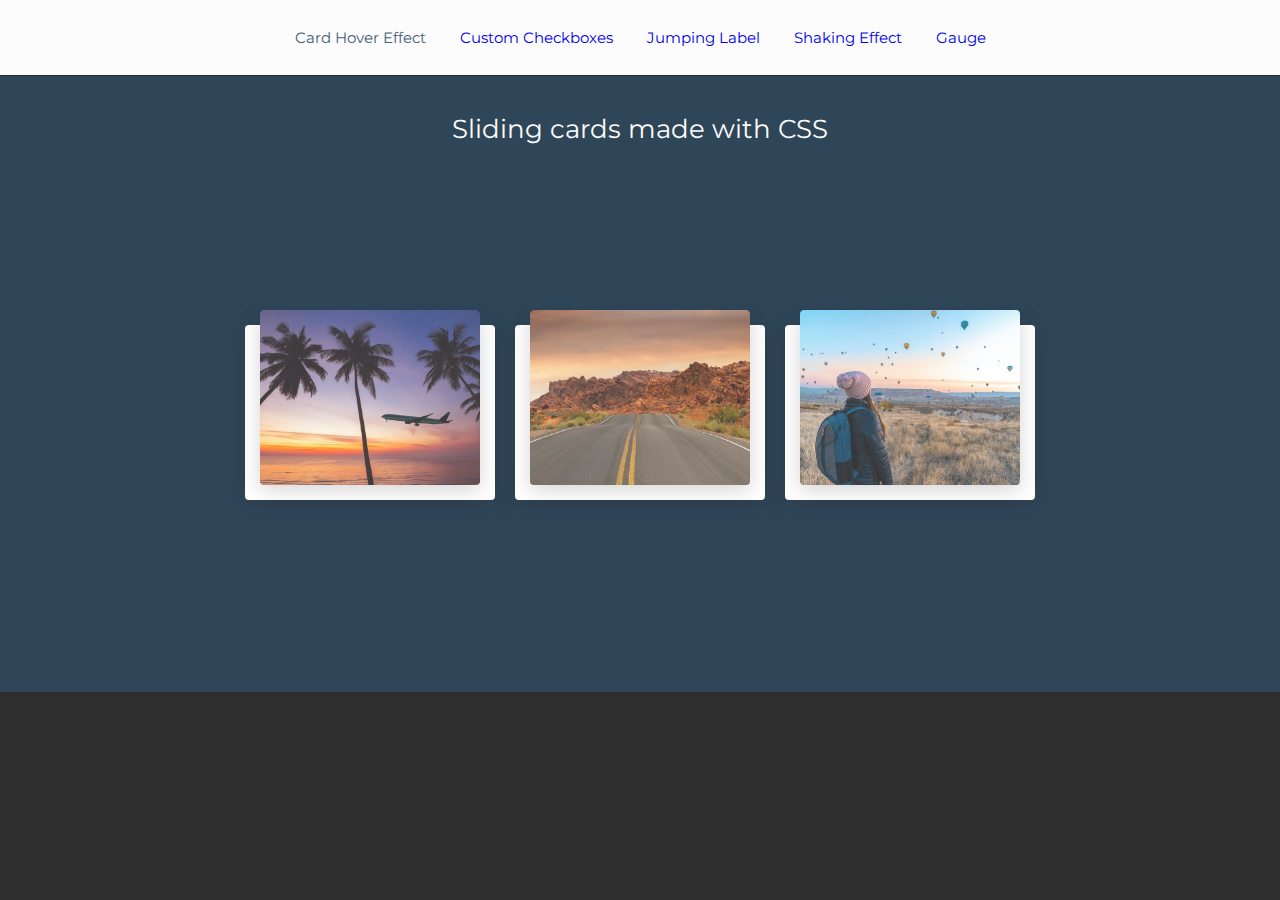
<file: index.html>
<!DOCTYPE html>
<html>
<head>
	<meta charset="utf-8">
    <meta name="viewport" content="width=device-width, initial-scale=1">
	<title>Home / Kickass Website</title>
	<link rel="stylesheet" href="http://fonts.googleapis.com/css?family=Montserrat:400,700">
	<link rel="stylesheet" href="css/reset.css">
	<link rel="stylesheet" href="css/style.css">
</head>
<body class="page1">
	<header class="site-header">
        <nav>
            <ul>
                <li><a href="index.html" class="active">Card Hover Effect</a></li>
                <li><a href="page2.html">Custom Checkboxes</a></li>
                <li><a href="page3.html">Jumping Label</a></li>
                <li><a href="page4.html">Shaking Effect</a></li>
                <li><a href="page5.html">Gauge</a></li>
            </ul>
        </nav>
	</header>

	<main>		
        <div class="container">
            <h1>Sliding cards made with CSS</h1>
            <article>
                <div class="card">
                    <div class="imgbx">
                        <img src="img/travel1.jpg">
                    </div>
                    <div class="content">
                        <h2>Card One</h2>
                        <p>Lorem ipsum dolor sit amet, consectetur adipiscing elit, sed do eiusmod tempor incididunt ut labore et dolore magna aliqua. Utenim ad minim veniam, quis nostrud exercitation ullamco laboris nisi ut aliquip ex ea commodo consequat.</p>
                    </div>
                </div>
                
                <div class="card">
                    <div class="imgbx">
                        <img src="img/travel2.jpeg">
                    </div>
                    <div class="content">
                        <h2>Card Two</h2>
                        <p>Lorem ipsum dolor sit amet, consectetur adipiscing elit, sed do eiusmod tempor incididunt ut labore et dolore magna aliqua. Ut enim ad minim veniam, quis nostrud exercitation ullamco laboris nisi ut aliquip ex ea commodo consequat.</p>
                    </div>
                </div>
                
                <div class="card">
                    <div class="imgbx">
                        <img src="img/travel3.jpeg">
                    </div>
                    <div class="content">
                        <h2>Card Three</h2>
                        <p>Lorem ipsum dolor sit amet, consectetur adipiscing elit, sed do eiusmod tempor incididunt ut labore et dolore magna aliqua. Ut enim ad minim veniam, quis nostrud exercitation ullamco laboris nisi ut aliquip ex ea commodo consequat.</p>
                    </div>
                </div>
            </article>
        </div>
	</main>

	<aside>
    </aside>

	<footer>
        <script> </script>
	</footer>

</body>
</html>
</file>
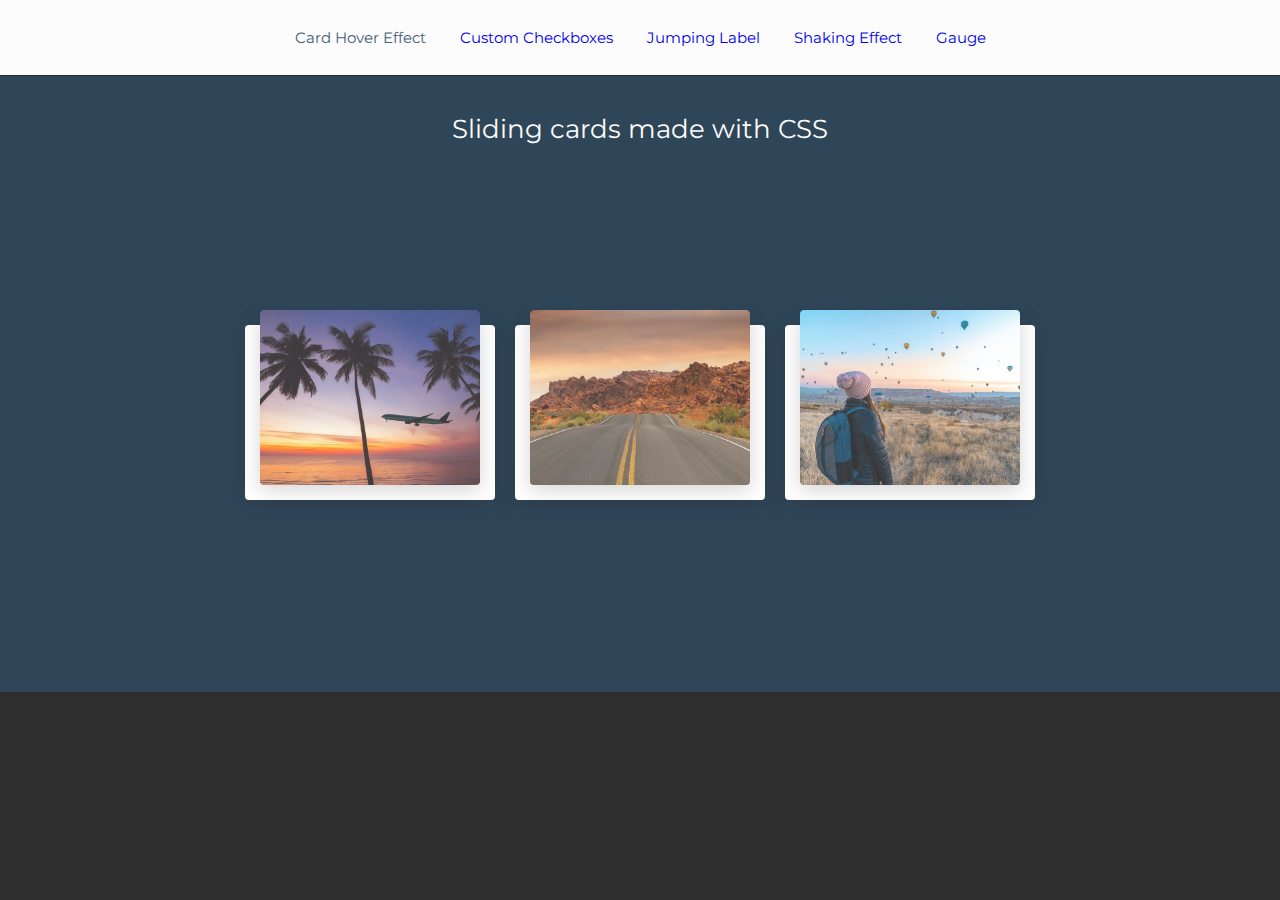
<file: page1.html>
<!DOCTYPE html>
<html>
<head>
	<meta charset="utf-8">
    <meta name="viewport" content="width=device-width, initial-scale=1">
	<title>Home / Kickass Website</title>
	<link rel="stylesheet" href="http://fonts.googleapis.com/css?family=Montserrat:400,700">
	<link rel="stylesheet" href="css/reset.css">
	<link rel="stylesheet" href="css/style.css">
</head>
<body class="page1">
	<header class="site-header">
        <nav>
            <ul>
                <li><a href="page1.html" class="active">Card Hover Effect</a></li>
                <li><a href="page2.html">Custom Checkboxes</a></li>
                <li><a href="page3.html">Jumping Label</a></li>
                <li><a href="page4.html">Shaking Effect</a></li>
                <li><a href="page5.html">Gauge</a></li>
            </ul>
        </nav>
	</header>

	<main>		
        <div class="container">
            <h1>Sliding cards made with CSS</h1>
            <article>
                <div class="card">
                    <div class="imgbx">
                        <img src="img/travel1.jpg">
                    </div>
                    <div class="content">
                        <h2>Card One</h2>
                        <p>Lorem ipsum dolor sit amet, consectetur adipiscing elit, sed do eiusmod tempor incididunt ut labore et dolore magna aliqua. Utenim ad minim veniam, quis nostrud exercitation ullamco laboris nisi ut aliquip ex ea commodo consequat.</p>
                    </div>
                </div>
                
                <div class="card">
                    <div class="imgbx">
                        <img src="img/travel2.jpeg">
                    </div>
                    <div class="content">
                        <h2>Card Two</h2>
                        <p>Lorem ipsum dolor sit amet, consectetur adipiscing elit, sed do eiusmod tempor incididunt ut labore et dolore magna aliqua. Ut enim ad minim veniam, quis nostrud exercitation ullamco laboris nisi ut aliquip ex ea commodo consequat.</p>
                    </div>
                </div>
                
                <div class="card">
                    <div class="imgbx">
                        <img src="img/travel3.jpeg">
                    </div>
                    <div class="content">
                        <h2>Card Three</h2>
                        <p>Lorem ipsum dolor sit amet, consectetur adipiscing elit, sed do eiusmod tempor incididunt ut labore et dolore magna aliqua. Ut enim ad minim veniam, quis nostrud exercitation ullamco laboris nisi ut aliquip ex ea commodo consequat.</p>
                    </div>
                </div>
            </article>
        </div>
	</main>

	<aside>
    </aside>

	<footer>
        <script> </script>
	</footer>

</body>
</html>
</file>
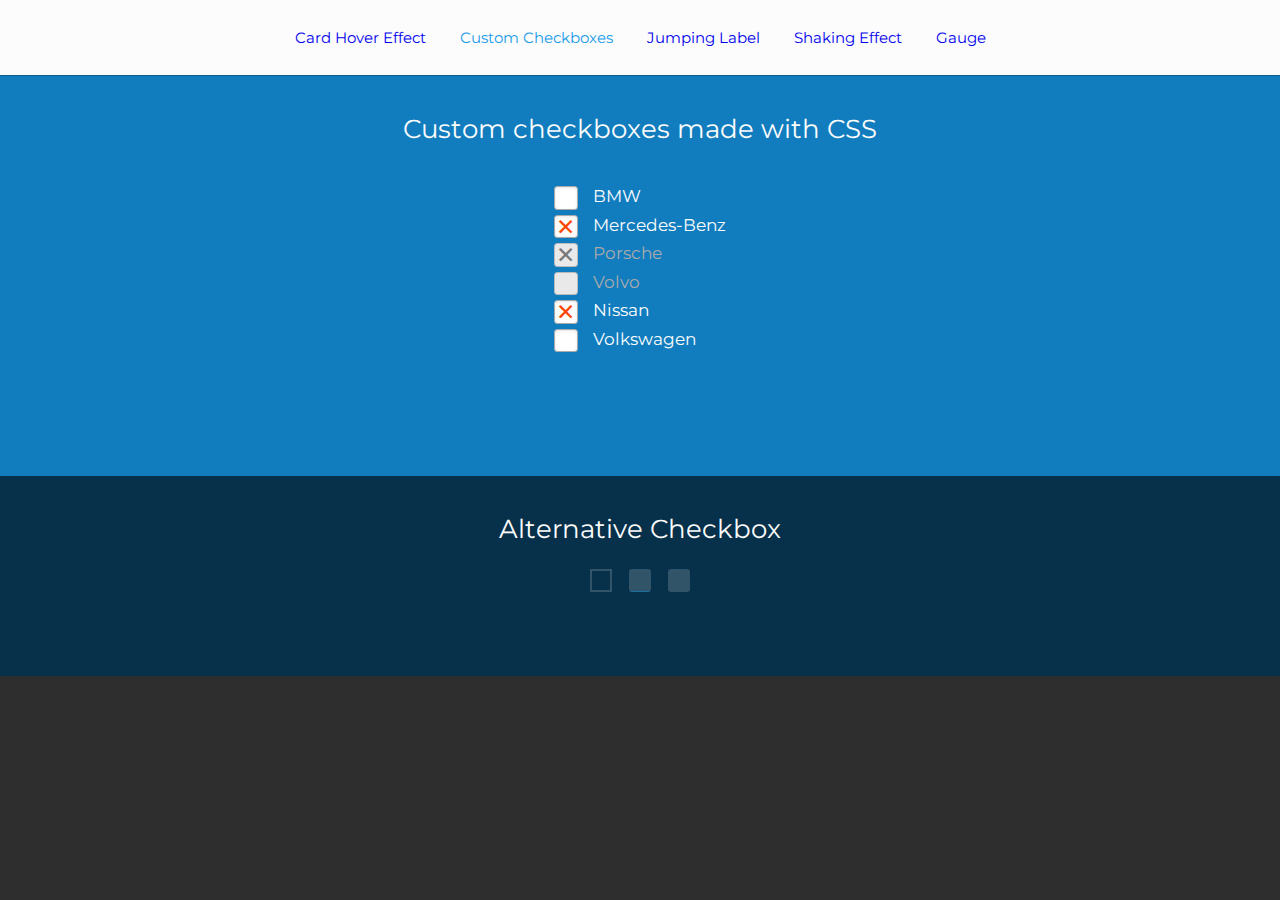
<file: page2.html>
<!DOCTYPE html>
<html>
<head>
	<meta charset="utf-8">
    <meta name="viewport" content="width=device-width, initial-scale=1">
	<title>Home / Kickass Website</title>
	<link rel="stylesheet" href="http://fonts.googleapis.com/css?family=Montserrat:400,700">
	<link rel="stylesheet" href="css/reset.css">
	<link rel="stylesheet" href="css/style.css">
</head>
<body class="page2">
	<header class="site-header">
        <nav>
            <ul>
                <li><a href="index.html">Card Hover Effect</a></li>
                <li><a href="page2.html" class="active">Custom Checkboxes</a></li>
                <li><a href="page3.html">Jumping Label</a></li>
                <li><a href="page4.html">Shaking Effect</a></li>
                <li><a href="page5.html">Gauge</a></li>
            </ul>
        </nav>
	</header>

	<main>
        <div class="container">
            <article>
                <h1>Custom checkboxes made with CSS</h1>
                <form action="#">
                    <p>
                        <input type="checkbox" id="test1" />
                        <label for="test1">BMW</label>
                    </p>
                    <p>
                        <input type="checkbox" id="test2" checked="checked" />
                        <label for="test2">Mercedes-Benz</label>
                    </p>
                    <p>
                        <input type="checkbox" id="test3" checked="checked" disabled="disabled" />
                        <label for="test3">Porsche</label>
                    </p>
                    <p>
                    <input type="checkbox" id="test4" disabled="disabled" />
                    <label for="test4">Volvo</label>
                    </p>
                    <p>
                        <input type="checkbox" id="test5" checked="checked"/>
                        <label for="test5">Nissan</label>
                    </p>
                    <p>
                    <input type="checkbox" id="test6" />
                    <label for="test6">Volkswagen</label>
                    </p>
                </form>
            </article>
        </div>
	</main>

	<aside>
        <h1>Alternative Checkbox</h1>
        <div class="cboxes">
            <label >
                <input type="checkbox">
                <span class="checkbox-wrapper3">
                    <span class="checkbox3">
                    </span>
                </span>
            </label>
            <label >
                <input type="checkbox">
                <span class="checkbox-wrapper">
                    <span class="checkbox1">✕
                    </span>
                </span>
            </label>
            <label>                
                <input type="checkbox">
                <span class="checkbox-wrapper">
                    <span class="checkbox2">✕
                    </span>
                </span>
            </label>
        </div>
    </aside>

	<footer>
        <script> </script>
	</footer>

</body>
</html>
</file>
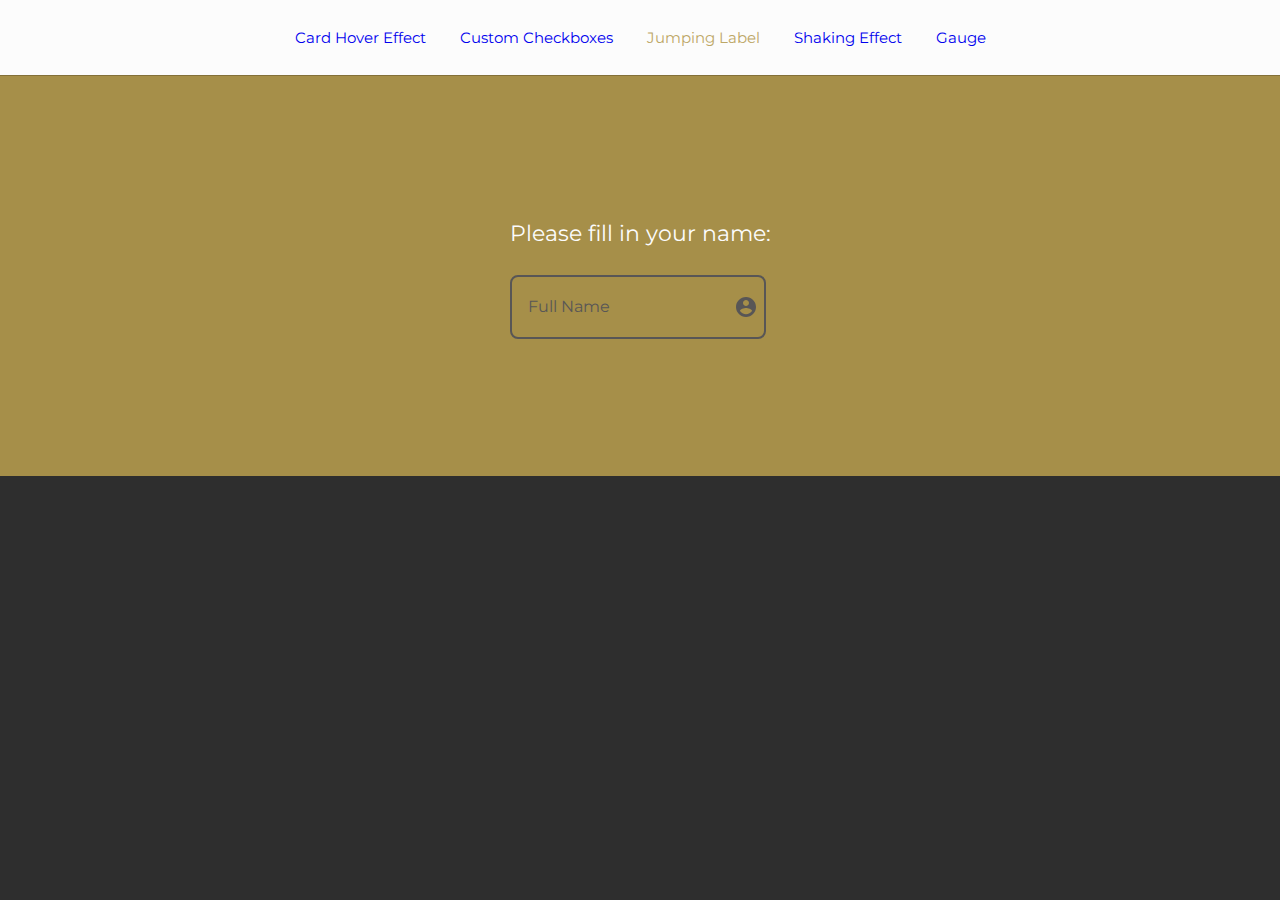
<file: page3.html>
<!DOCTYPE html>
<html>
<head>
	<meta charset="utf-8">
    <meta name="viewport" content="width=device-width, initial-scale=1">
	<title>Home / Kickass Website</title>
	<link rel="stylesheet" href="http://fonts.googleapis.com/css?family=Montserrat:400,700">
	<link rel="stylesheet" href="css/reset.css">
	<link rel="stylesheet" href="css/style.css">
</head>
<body class="page3">
	<header class="site-header">
        <nav>
            <ul>
                <li><a href="index.html">Card Hover Effect</a></li>
                <li><a href="page2.html">Custom Checkboxes</a></li>
                <li><a href="page3.html" class="active">Jumping Label</a></li>
                <li><a href="page4.html">Shaking Effect</a></li>
                <li><a href="page5.html">Gauge</a></li>
            </ul>
        </nav>
	</header>

	<main>
        <div class="container">
            <h2>Please fill in your name:</h2>
            <div class="wrapper">
                <input spellcheck="false">
                <div class="label">
                    Full Name
                </div>
                <span class="icon">
                    <svg class="account_circle" xmlns="http://www.w3.org/2000/svg" height="34" viewBox="0 0 24 24" width="24">
                        <path d="M0 0h24v24H0z" fill="none"/><path d="M12 2C6.48 2 2 6.48 2 12s4.48 10 10 10 10-4.48 10-10S17.52 2 12 2zm0 3c1.66 0 3 1.34 3 3s-1.34 3-3 3-3-1.34-3-3 1.34-3 3-3zm0 14.2c-2.5 0-4.71-1.28-6-3.22.03-1.99 4-3.08 6-3.08 1.99 0 5.97 1.09 6 3.08-1.29 1.94-3.5 3.22-6 3.22z"/>
                    </svg>
                </span>
            </div>
        </div>
	</main>

	<aside>
    </aside>

	<footer>
        <script> </script>
	</footer>

</body>
</html>
</file>
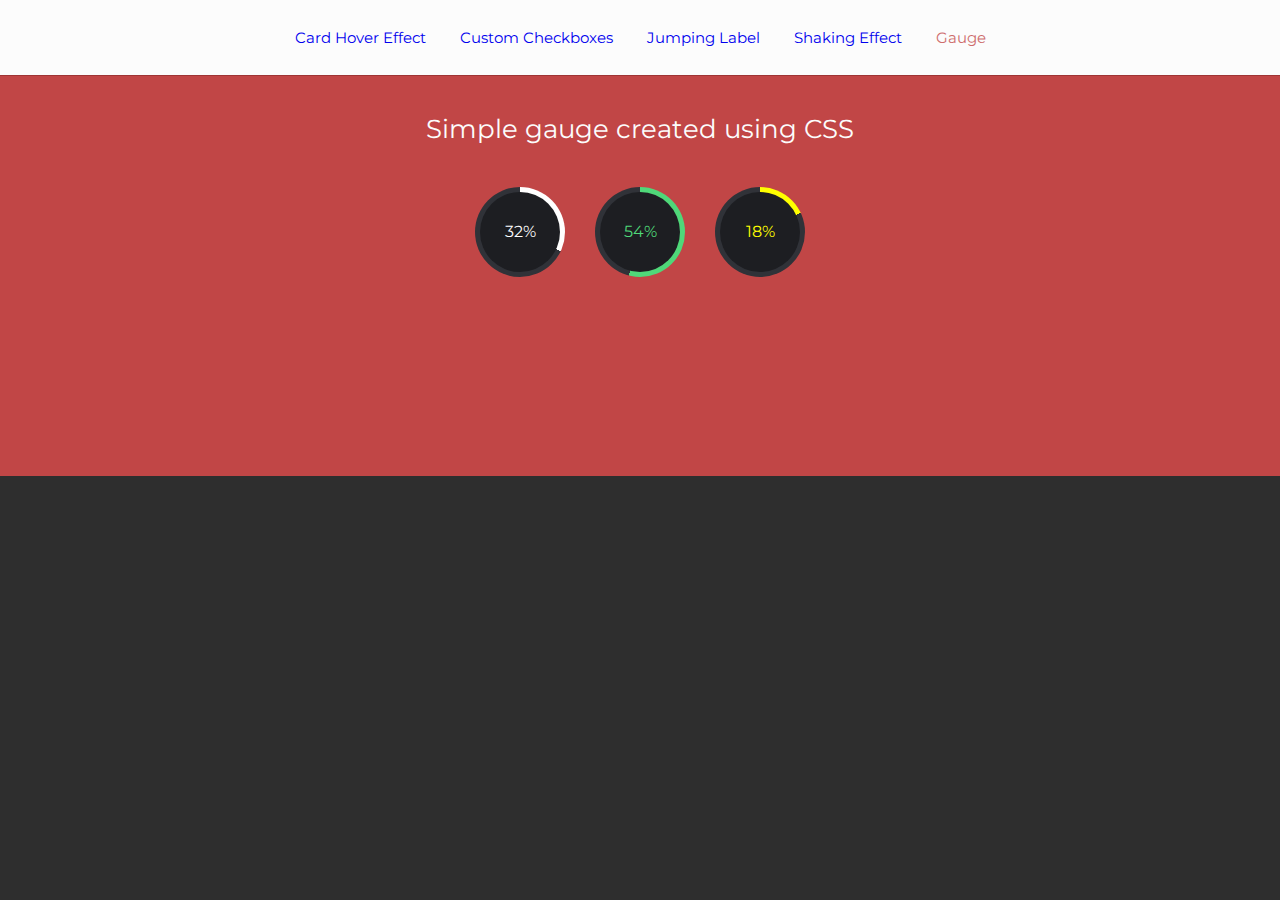
<file: page5.html>
<!DOCTYPE html>
<html>
<head>
	<meta charset="utf-8">
    <meta name="viewport" content="width=device-width, initial-scale=1">
	<title>Home / Kickass Website</title>
	<link rel="stylesheet" href="http://fonts.googleapis.com/css?family=Montserrat:400,700">
	<link rel="stylesheet" href="css/reset.css">
	<link rel="stylesheet" href="css/style.css">
</head>
<body class="page5">
	<header class="site-header">
        <nav>
            <ul>
                <li><a href="index.html">Card Hover Effect</a></li>
                <li><a href="page2.html">Custom Checkboxes</a></li>
                <li><a href="page3.html">Jumping Label</a></li>
                <li><a href="page4.html">Shaking Effect</a></li>
                <li><a href="page5.html" class="active">Gauge</a></li>
            </ul>
        </nav>
	</header>

	<main>
        <div class="container">
            <h1>Simple gauge created using CSS </h1>
            <article>
                <p class="gauge one"><span class="gauge-inner"><small>32%</small></span></p>
                <p class="gauge two"><span class="gauge-inner"><small>54%</small></span></p>
                <p class="gauge three"><span class="gauge-inner"><small>18%</small></span></p>
            </article>
        </div>
	</main>

	<aside>
    </aside>

	<footer>
        <script> </script>
	</footer>

</body>
</html>
</file>
<file: css/style.css>
@charset "UTF-8";
.page1 main {
  background-color: #2F4659;
  border-top: 1px solid #1d2c38;
}

.page2 main {
  background-color: #117DBF;
  border-top: 1px solid #0d5e90;
}

.page3 main {
  background-color: #A68F49;
  border-top: 1px solid #837039;
}

.page4 main {
  background-color: #e06f56;
  border-top: 1px solid #d84a2b;
}

.page5 main {
  background-color: #c14646;
  border-top: 1px solid #9f3535;
}

.site-header {
  background: #fcfcfc;
}
.site-header ul {
  margin: 0;
  padding: 0;
  list-style: none;
}
.site-header ul li {
  display: inline-block;
  color: #4a4a4a;
}
.site-header ul li a {
  text-decoration: none;
  display: inline-block;
  padding: 30px 15px;
  font-size: 95%;
}
.site-header ul li a:hover {
  cursor: pointer;
  color: #c9c9c9;
  transition: .2s ease-in-out;
}

.page1 nav a.active {
  color: #41607a;
}

.page2 nav a.active {
  color: #199bea;
}

.page3 nav a.active {
  color: #bca766;
}

.page4 nav a.active {
  color: #e89481;
}

.page5 nav a.active {
  color: #ce6c6c;
}

.page1 article {
  position: relative;
  display: flex;
  justify-content: center;
  align-items: center;
  flex-wrap: wrap;
  min-height: 520px;
}
.page1 article .card {
  max-width: 300px;
  height: 175px;
  width: 250px;
  background: #fff;
  margin: 0 10px;
  padding: 20px 15px;
  display: flex;
  flex-wrap: wrap;
  border-radius: 4px;
  box-shadow: 0 5px 20px rgba(46, 46, 46, 0.3);
  transition: .3s ease-in-out;
}
.page1 article .card:hover {
  height: 420px;
}
.page1 article .card .content {
  position: relative;
  margin-top: -140px;
  padding: 10px 15px;
  text-align: center;
  color: #111;
  opacity: 0;
  transition: .3s ease-in-out;
  visibility: hidden;
}
.page1 article .card:hover .content {
  visibility: visible;
  opacity: 1;
  margin-top: -40px;
  transition-delay: .3s;
}
.page1 article .card .imgbx {
  position: relative;
  background: white;
  top: -35px;
  left: 0;
  min-width: initial;
  width: 220px;
  height: 175px;
  border-radius: 5px;
  z-index: 1;
  box-shadow: 0 5px 20px rgba(46, 46, 46, 0.2);
}
.page1 article .card .imgbx img {
  width: 100%;
  height: 100%;
  max-width: 100%;
  max-height: 100%;
  border-radius: 4px;
  opacity: 0.8;
  object-fit: cover;
}

.page2 {
  /* Base for label styling */
  /* checkbox aspect */
  /* checked mark aspect */
  /* checked mark aspect changes */
  /* Disabled checkbox */
  /* Accessibility */
}
.page2 form {
  display: inline-block;
  text-align: left;
  margin: 30px 0;
}
.page2 [type="checkbox"]:not(:checked),
.page2 [type="checkbox"]:checked {
  position: absolute;
  left: 0;
  opacity: 0;
}
.page2 [type="checkbox"]:not(:checked) + label,
.page2 [type="checkbox"]:checked + label {
  position: relative;
  padding-left: 2.3em;
  font-size: 1.05em;
  line-height: 1.7;
  cursor: pointer;
}
.page2 [type="checkbox"]:not(:checked) + label:before,
.page2 [type="checkbox"]:checked + label:before {
  content: '';
  position: absolute;
  left: 0;
  top: 0;
  width: 1.4em;
  height: 1.4em;
  border: 1px solid #aaa;
  background: #FFF;
  border-radius: .2em;
  box-shadow: inset 0 1px 3px rgba(0, 0, 0, 0.1), 0 0 0 rgba(203, 34, 237, 0.2);
  -webkit-transition: all .275s;
  transition: all .275s;
}
.page2 [type="checkbox"]:not(:checked) + label:after,
.page2 [type="checkbox"]:checked + label:after {
  content: '✕';
  position: absolute;
  top: 0.51em;
  left: .1em;
  font-size: 1.375em;
  color: orangered;
  line-height: 0;
  -webkit-transition: all .2s;
  transition: all .2s;
}
.page2 [type="checkbox"]:not(:checked) + label:after {
  opacity: 0;
  -webkit-transform: scale(0) rotate(45deg);
  transform: scale(0) rotate(45deg);
}
.page2 [type="checkbox"]:checked + label:after {
  opacity: 1;
  -webkit-transform: scale(1) rotate(0);
  transform: scale(1) rotate(0);
}
.page2 [type="checkbox"]:disabled:not(:checked) + label:before,
.page2 [type="checkbox"]:disabled:checked + label:before {
  box-shadow: none;
  border-color: #bbb;
  background-color: #e9e9e9;
}
.page2 [type="checkbox"]:disabled:checked + label:after {
  color: #777;
}
.page2 [type="checkbox"]:disabled + label {
  color: #aaa;
}
.page2 [type="checkbox"]:checked:focus + label:before,
.page2 [type="checkbox"]:not(:checked):focus + label:before {
  box-shadow: inset 0 1px 3px rgba(0, 0, 0, 0.1), 0 0 0 6px rgba(177, 197, 214, 0.5);
}
.page2 aside {
  display: flex;
  gap: 17px;
  flex-direction: column;
  align-items: center;
  padding: 30px 10px;
  min-height: 200px;
  background: #07304a;
}
.page2 aside .cboxes {
  display: flex;
  justify-content: space-between;
  min-width: 100px;
}
.page2 aside label {
  cursor: pointer;
}
.page2 aside input {
  position: absolute;
  transform: scale(0);
}
.page2 aside .checkbox-wrapper {
  display: block;
  position: relative;
  overflow: hidden;
  width: 1.4em;
  height: 1.4em;
  border-radius: 0.2em;
  background: rgba(255, 255, 255, 0.175);
}
.page2 aside .checkbox1, .page2 aside .checkbox2 {
  position: absolute;
  display: grid;
  place-items: center;
  width: 100%;
  height: 100%;
  background: #117DBF;
  transition: all 0.35s;
  font-size: 140%;
}
.page2 aside .checkbox1 {
  transform: translateY(100%);
}
.page2 aside .checkbox2 {
  opacity: 0;
}
.page2 aside input:checked ~ .checkbox-wrapper .checkbox1 {
  transform: translateY(0);
}
.page2 aside input:checked ~ .checkbox-wrapper .checkbox2 {
  opacity: 1;
}
.page2 aside .checkbox-wrapper3 {
  display: block;
  width: 1.4em;
  height: 1.4em;
  border: 2px solid rgba(255, 255, 255, 0.175);
  transition: all 0.35s;
}
.page2 aside input:checked ~ .checkbox-wrapper3 {
  transform: rotate(45deg);
  width: 13px;
  border-color: #117DBF;
  border-top-color: transparent;
  border-left-color: transparent;
}

.page3 .container {
  display: flex;
  justify-content: center;
  flex-direction: column;
  padding: 0 10px;
  align-items: center;
}
.page3 .wrapper {
  position: relative;
  height: 4rem;
  margin-top: 20px;
}
.page3 .label {
  position: absolute;
  top: 50%;
  left: 0.65rem;
  transform: translateY(-50%);
  color: #585656;
  padding: 0.25rem 0.5rem;
  pointer-events: none;
  transition: all 0.35s;
}
.page3 .account_circle {
  position: absolute;
  top: 50%;
  left: 14rem;
  transform: translateY(-50%);
  font-size: 1.6785rem;
  color: #585656;
  transition: all 0.35s;
  fill: #585656;
}
.page3 .icon {
  display: inline-block;
}
.page3 input {
  height: inherit;
  width: 16rem;
  border: 2px solid #585656;
  border-radius: 0.5rem;
  outline: none;
  background: transparent;
  color: #f7f7f7;
  font-size: 1rem;
  text-indent: 1rem;
  transition: all 0.35s;
}
.page3 input:focus {
  border-color: #8f44fd;
}
.page3 input:focus ~ .icon svg {
  fill: #fff;
}
.page3 input:focus ~ .label {
  background: #A68F49;
  color: rgba(255, 255, 255, 0.75);
  transform: translateY(-2.875rem);
}

.page4 .container {
  display: flex;
  flex-direction: column;
  justify-content: center;
  align-items: center;
  padding: 10px;
}
.page4 .wrapper {
  position: relative;
  display: inline-block;
  justify-content: center;
  margin-top: 20px;
}
.page4 .checkbox {
  position: absolute;
  transform: scale(0);
}
@keyframes shake {
  0% {
    transform: translateX(0);
  }
  25% {
    transform: translateX(8px);
  }
  75% {
    transform: translateX(-8px);
  }
  100% {
    transform: translateX(0);
  }
}
.page4 .checkbox:checked ~ .textbox,
.page4 .checkbox:checked ~ .button {
  border-color: #d45759;
  animation: shake 0.1635s 0s 3;
}
.page4 .textbox {
  width: 160px;
  height: 48px;
  padding: 0 10px;
  border: 2px solid rgba(255, 255, 255, 0.175);
  border-radius: 6px;
  font-family: Poppins;
  font-size: 14px;
  background: #a29d9d24;
  color: #ffffff;
  outline: none;
  transition: all 0.3s;
}
.page4 .button {
  position: absolute;
  top: 13px;
  right: 10px;
  display: grid;
  place-items: center;
  width: 24px;
  height: 24px;
  border-radius: 50%;
  background: rgba(255, 255, 255, 0.85);
  color: #1d1e22;
  font-size: 16px;
  cursor: pointer;
}

.page5 article {
  display: flex;
  align-items: center;
  justify-content: center;
  height: 100%;
  gap: 30px;
  margin-top: 45px;
}
.page5 .gauge {
  display: grid;
  place-items: center;
  width: 90px;
  height: 90px;
  border-radius: 50%;
  cursor: default;
  position: relative;
  z-index: 1;
  cursor: pointer;
}
.page5 .gauge.one {
  color: white;
  background: conic-gradient(white 0% 32%, #303238 32% 100%);
}
.page5 .gauge.two {
  color: #4fd879;
  background: conic-gradient(#4fd879 0% 54%, #303238 54% 100%);
}
.page5 .gauge.three {
  color: yellow;
  background: conic-gradient(yellow 0% 18%, #303238 18% 100%);
}
.page5 .gauge small {
  z-index: 3;
}
.page5 .gauge-inner {
  display: grid;
  place-items: center;
  width: 80px;
  height: 80px;
  border-radius: 50%;
  background: #1d1e22;
  transition: all 0.2s ease-in-out;
}
.page5 .gauge-inner:hover {
  transform: scale(1.1);
}

html {
  -webkit-box-sizing: border-box;
  -moz-box-sizing: border-box;
  box-sizing: border-box;
}

*, *:before, *:after {
  box-sizing: inherit;
}

html {
  height: 100%;
}

::-moz-selection {
  background-color: aquamarine;
}

::selection {
  background-color: aquamarine;
}

body {
  background: #2e2e2e;
  color: #fcfcfc;
  font-family: Montserrat, sans-serif;
  font-size: 100%;
  font-weight: normal;
  margin: 0;
  text-align: center;
}

h1 {
  font-size: 26px;
  margin: 10px 0;
}

h2 {
  font-size: 22px;
  margin: 10px 0;
}

.container {
  margin: 0 auto;
  min-height: 400px;
  padding: 30px 10px 20px;
}

footer {
  min-height: 70px;
}

/*# sourceMappingURL=style.css.map */
</file>
